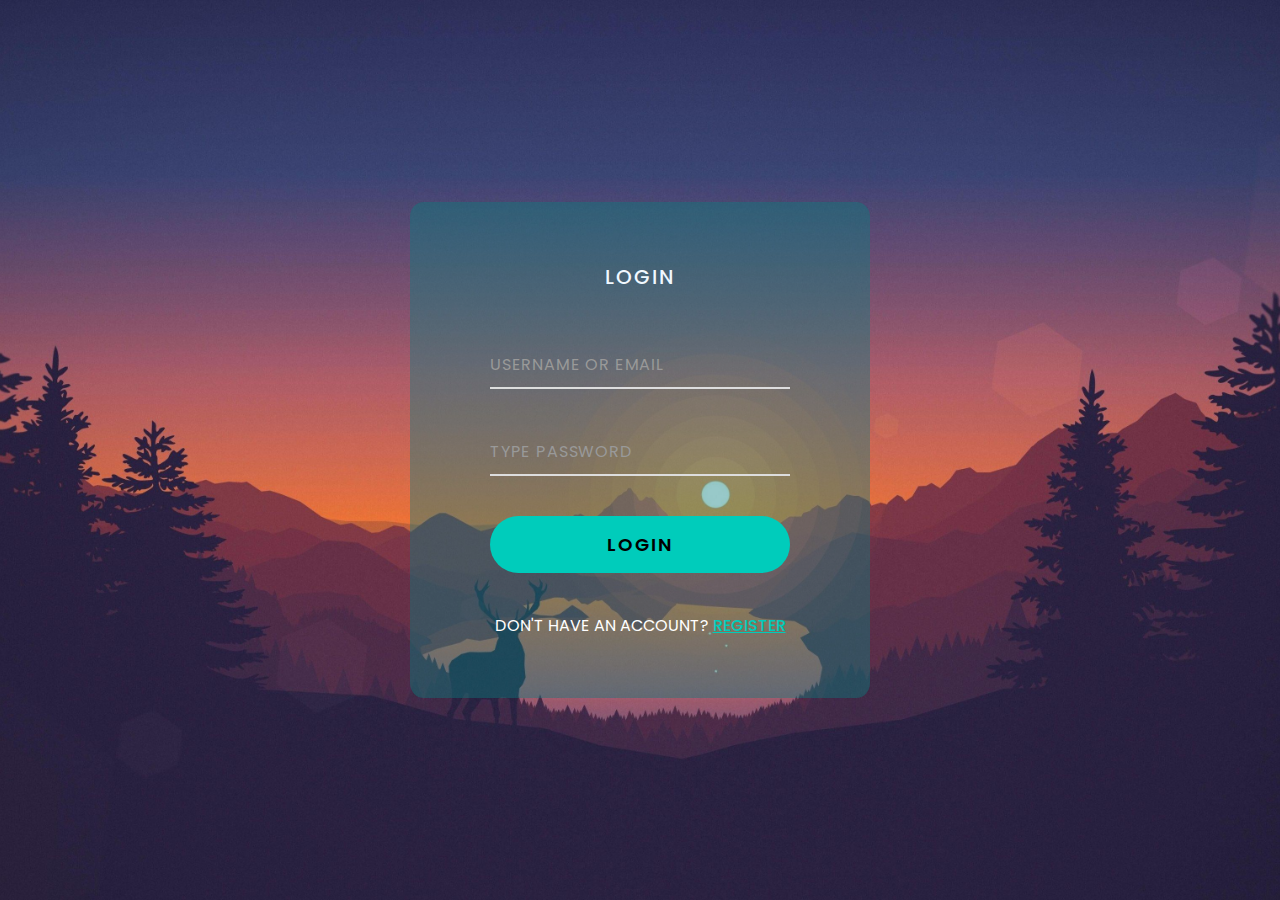
<file: login/login.html>
<!DOCTYPE html>
<html lang="en">
<head>
    <meta charset="UTF-8">
    <meta name="viewport" content="width=device-width, initial-scale=1.0">
    <title>Login</title>
    <link rel="stylesheet" href="login_style.css">
    
    <style>

    </style>
</head>
<body>
    <form action="see">
        <h2>Login</h2>
        <div class="inputbox">
            <input type="text" required>
            <label for="">Username &nbsp or &nbsp  Email</label>
        </div>
       
        <div class="inputbox">
            <input type="text" required>
            <label for="">Type &nbsp Password</label>
        </div>
        <div class="inputbox">
            <input type="submit" value="login">
            
        </div>
        <p>Don't have an Account?
            <a href="register.html">Register</a>
        </p>

    </form>
    
    <script src="login_js.js"></script>
  
   
    
</body>
</html>
</file>
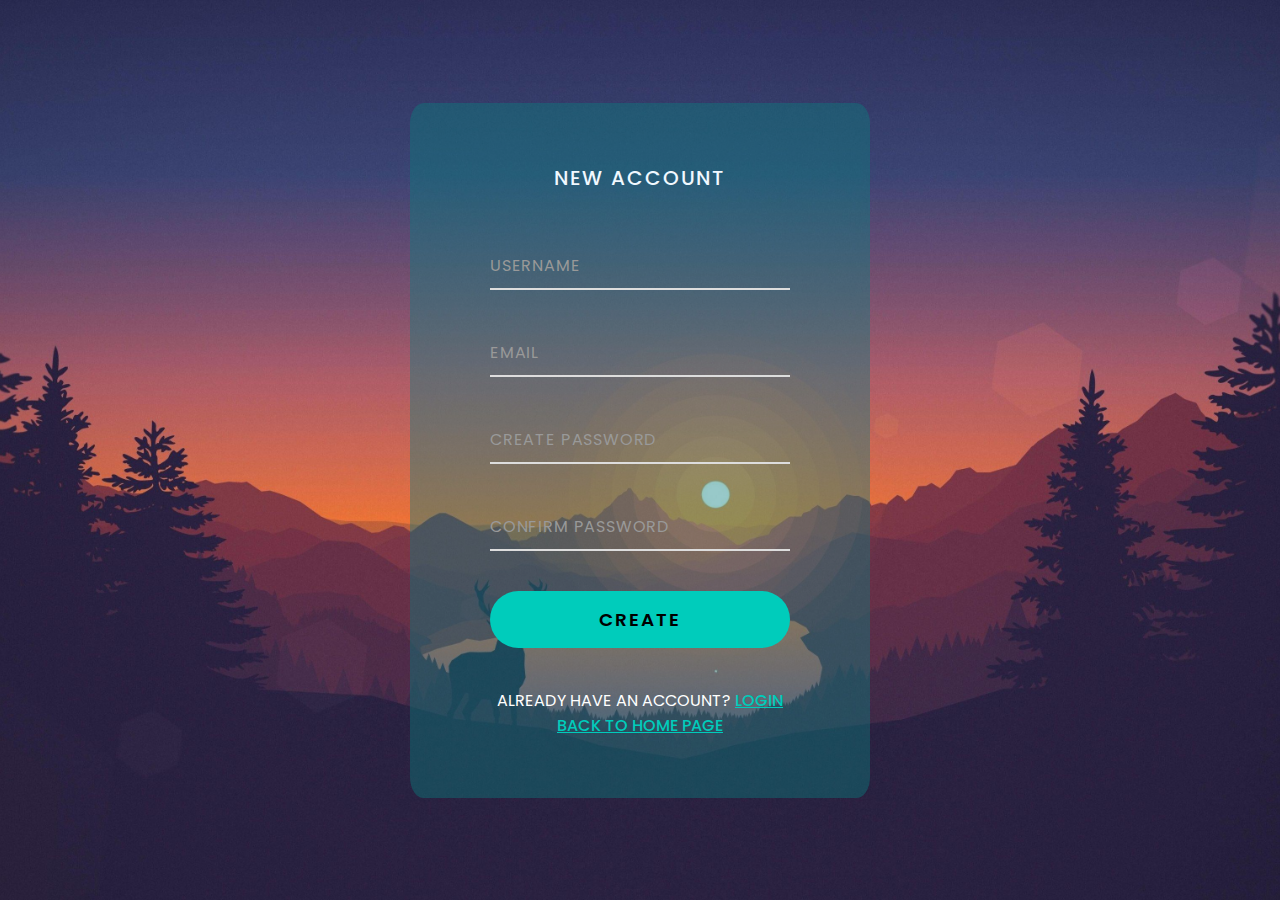
<file: login/register.html>
<!DOCTYPE html>
<html lang="en">
<head>
    <meta charset="UTF-8">
    <meta name="viewport" content="width=device-width, initial-scale=1.0">
    <title>Login</title>
    <link rel="stylesheet" href="login_style.css">
    
    <style>

    </style>
</head>
<body>
    <form action="see">
        <h2>New Account</h2>
        <div class="inputbox">
            <input type="text" required>
            <label for="">Username</label>
        </div>
        <div class="inputbox">
            <input type="text" required>
            <label for="">Email</label>
        </div>
        <div class="inputbox">
            <input type="text" required>
            <label for="">Create &nbsp Password</label>
        </div>
        <div class="inputbox">
            <input type="text" required>
            <label for="">Confirm &nbsp Password</label>
        </div>
        <div class="inputbox">
            <input type="submit" value="Create">
        </div>
        <p>Already have an Account?
            <a href="login.html">Login</a>
        </p>
        <p>
            <a href="../index.html">Back to home page</a>
        </p>
    </form>
    
    <script src="login_js.js"></script>
    
   
    
</body>
</html>
</file>
<file: login/login_style.css>
@import url('https://fonts.googleapis.com/css?family=Poppins:200,300,400,500,600,700,800,900&display=swap');
*
{
    margin: 0;
    padding: 0;
    box-sizing: border-box;
    font-family: 'Poppins',sans-serif;
}
:root
{
    --clr:#00ccbb;
}
/* This is The design of login the Webpage */
body{
    display: flex;
    justify-content: center;
    align-items: center;
    min-height: 100vh;
    background-color: rgb(3, 48, 48);
    background-image: url('../img/sunset\ \(2\).jpg');
    background-size: cover;
    background-position: center;
    background-repeat: no-repeat;
    background-attachment: fixed;
}
form{
    background-color: rgba(9, 126, 126, 0.418);
    padding: 60px 80px 60px;
    text-align: center;
    display: flex;
    flex-direction: column;
    border-radius: 3%;
}
form h2{
    color: aliceblue;
    font-weight: 500;
    text-transform: uppercase;
    font-size: 1.25em;
    letter-spacing: 0.1em;
    margin-bottom: 50px;

}
form p{
    color: #fff;
    text-transform: uppercase;
}
form p a{
    color: var(--clr);
    font-weight: 500;
    text-decoration: none;
    text-decoration: underline 1px var(--clr);
}
/* Input Boxes of User Account Information Imput */
.inputbox{
    position: relative;
    width: 300px;
    margin-bottom: 40px;
}
.inputbox input{
    position: relative;
    width: 100%;
    padding: 10px 0;
    background: transparent;
    border: none;
    outline: none;
    border-bottom: 2px solid #ddd;
    color: #fff;
    font-size: 1em;
    text-transform: uppercase;
    letter-spacing: 0.15em;
}
.inputbox label span{
    position: relative;
    display: inline-flex;
    letter-spacing: 0.05em;
    transition: 0.2s ease-in-out;
}
.inputbox input:focus ~ label span,
.inputbox input:valid ~ label span{
    color: var(--clr);
    letter-spacing: 0.15em;
    transform: translateY(-25px);
}
.inputbox input:focus,
.inputbox input:valid{
    border-bottom: 2px solid var(--clr);
}
.inputbox label{
    position: absolute;
    left: 0;
    padding: 10px 0;
    pointer-events: none;
    color: #999;
    text-transform: uppercase;
}
.inputbox input[type="submit"]{
    background: var(--clr);
    border: none;
    padding: 15px;
    border-radius: 50px;
    color: black;
    font-weight: 600;
    font-size: 1.15em;
    text-transform: uppercase;
    letter-spacing: 0.1em;
    cursor: pointer;
    transition: .3s;
}
.inputbox input[type="submit"]:hover{
    letter-spacing: 0.35em;
}
</file>
